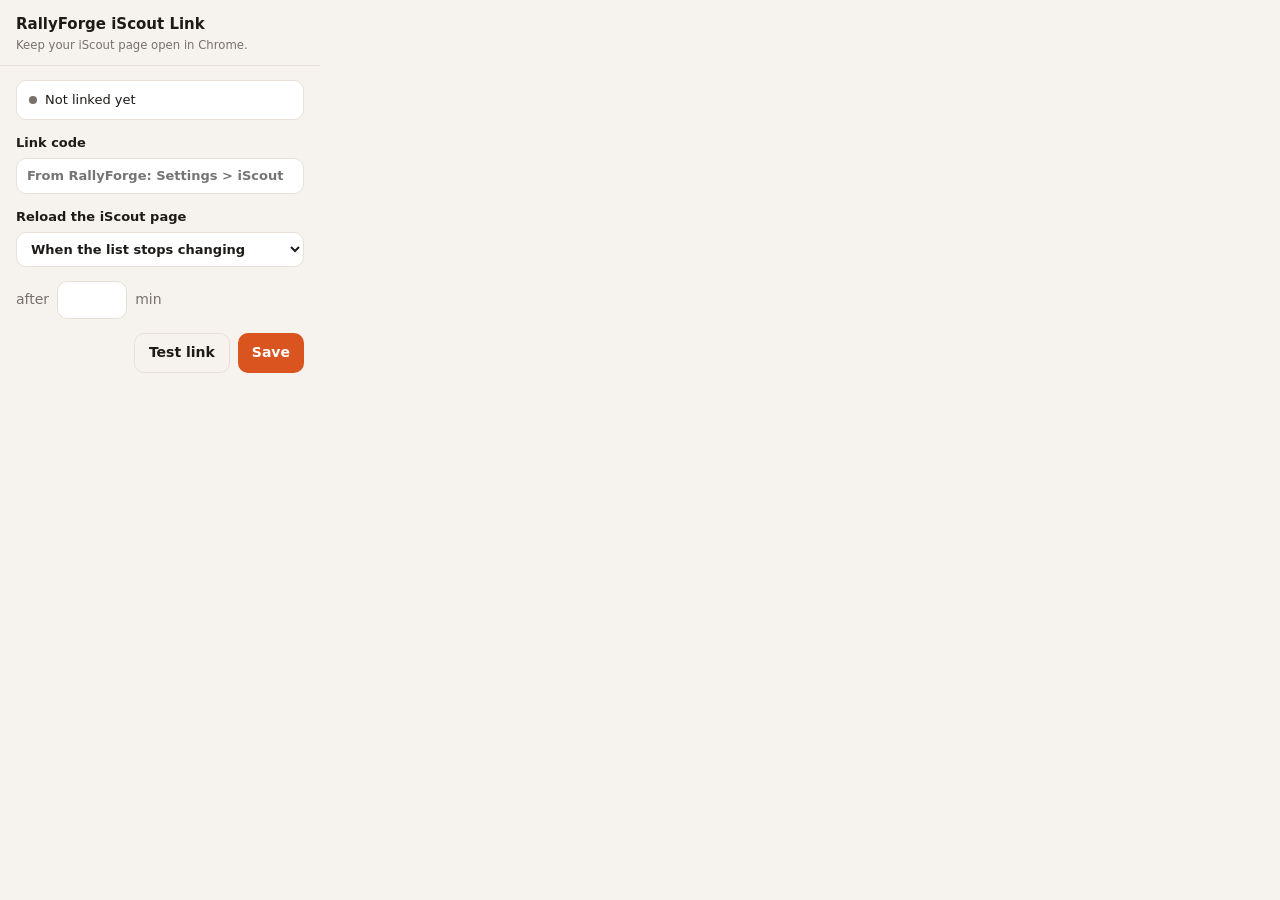
<file: v3.0.10/extension/popup.html>
<!doctype html>
<html><head><meta charset="utf-8"><title>RallyForge iScout Link</title>
<style>:root{--bg:#f6f3ee;--card:#fff;--ink:#1d1b18;--mute:#77716a;--line:#e6e0d7;--acc:#d9541e;--ok:#1f8a4c;--bad:#c0392b}@media (prefers-color-scheme:dark){:root{--bg:#1b1a18;--card:#252320;--ink:#f1ede6;--mute:#a59e94;--line:#38352f}}*{box-sizing:border-box}body{margin:0;width:320px;background:var(--bg);color:var(--ink);font:14px/1.4 system-ui,"Segoe UI",sans-serif}header{padding:14px 16px 10px;border-bottom:1px solid var(--line)}h1{font-size:15px;margin:0}header small{color:var(--mute)}main{padding:14px 16px;display:grid;gap:14px}label{display:grid;gap:6px;font-weight:600;font-size:13px}input,select{font:inherit;padding:8px 10px;border:1px solid var(--line);border-radius:10px;background:var(--card);color:var(--ink);width:100%}.row{display:flex;gap:8px;align-items:center}.row input{width:70px}.row span{color:var(--mute);font-weight:400}button{font:inherit;font-weight:600;border:0;border-radius:10px;padding:9px 14px;cursor:pointer;background:var(--acc);color:#fff}button.ghost{background:transparent;color:var(--ink);border:1px solid var(--line)}.st{display:flex;gap:8px;align-items:center;padding:10px 12px;border-radius:10px;background:var(--card);border:1px solid var(--line);font-size:13px}.dot{width:8px;height:8px;border-radius:50%;background:var(--mute);flex:none}.dot.ok{background:var(--ok)}.dot.bad{background:var(--bad)}.acts{display:flex;gap:8px;justify-content:flex-end}</style></head>
<body>
<header><h1>RallyForge iScout Link</h1><small>Keep your iScout page open in Chrome.</small></header>
<main>
  <div class="st"><span id="dot" class="dot"></span><span id="st">Not linked yet</span></div>
  <label>Link code<input id="code" placeholder="From RallyForge: Settings &gt; iScout" autocomplete="off"></label>
  <label>Reload the iScout page
    <select id="mode"><option value="smart">When the list stops changing</option><option value="every">Every few minutes</option><option value="off">Never</option></select>
  </label>
  <div class="row" id="minrow"><span>after</span><input id="min" type="number" min="1" max="60"><span>min</span></div>
  <div class="acts"><button class="ghost" id="test">Test link</button><button id="save">Save</button></div>
</main>
<script src="popup.js"></script>
</body></html>
</file>
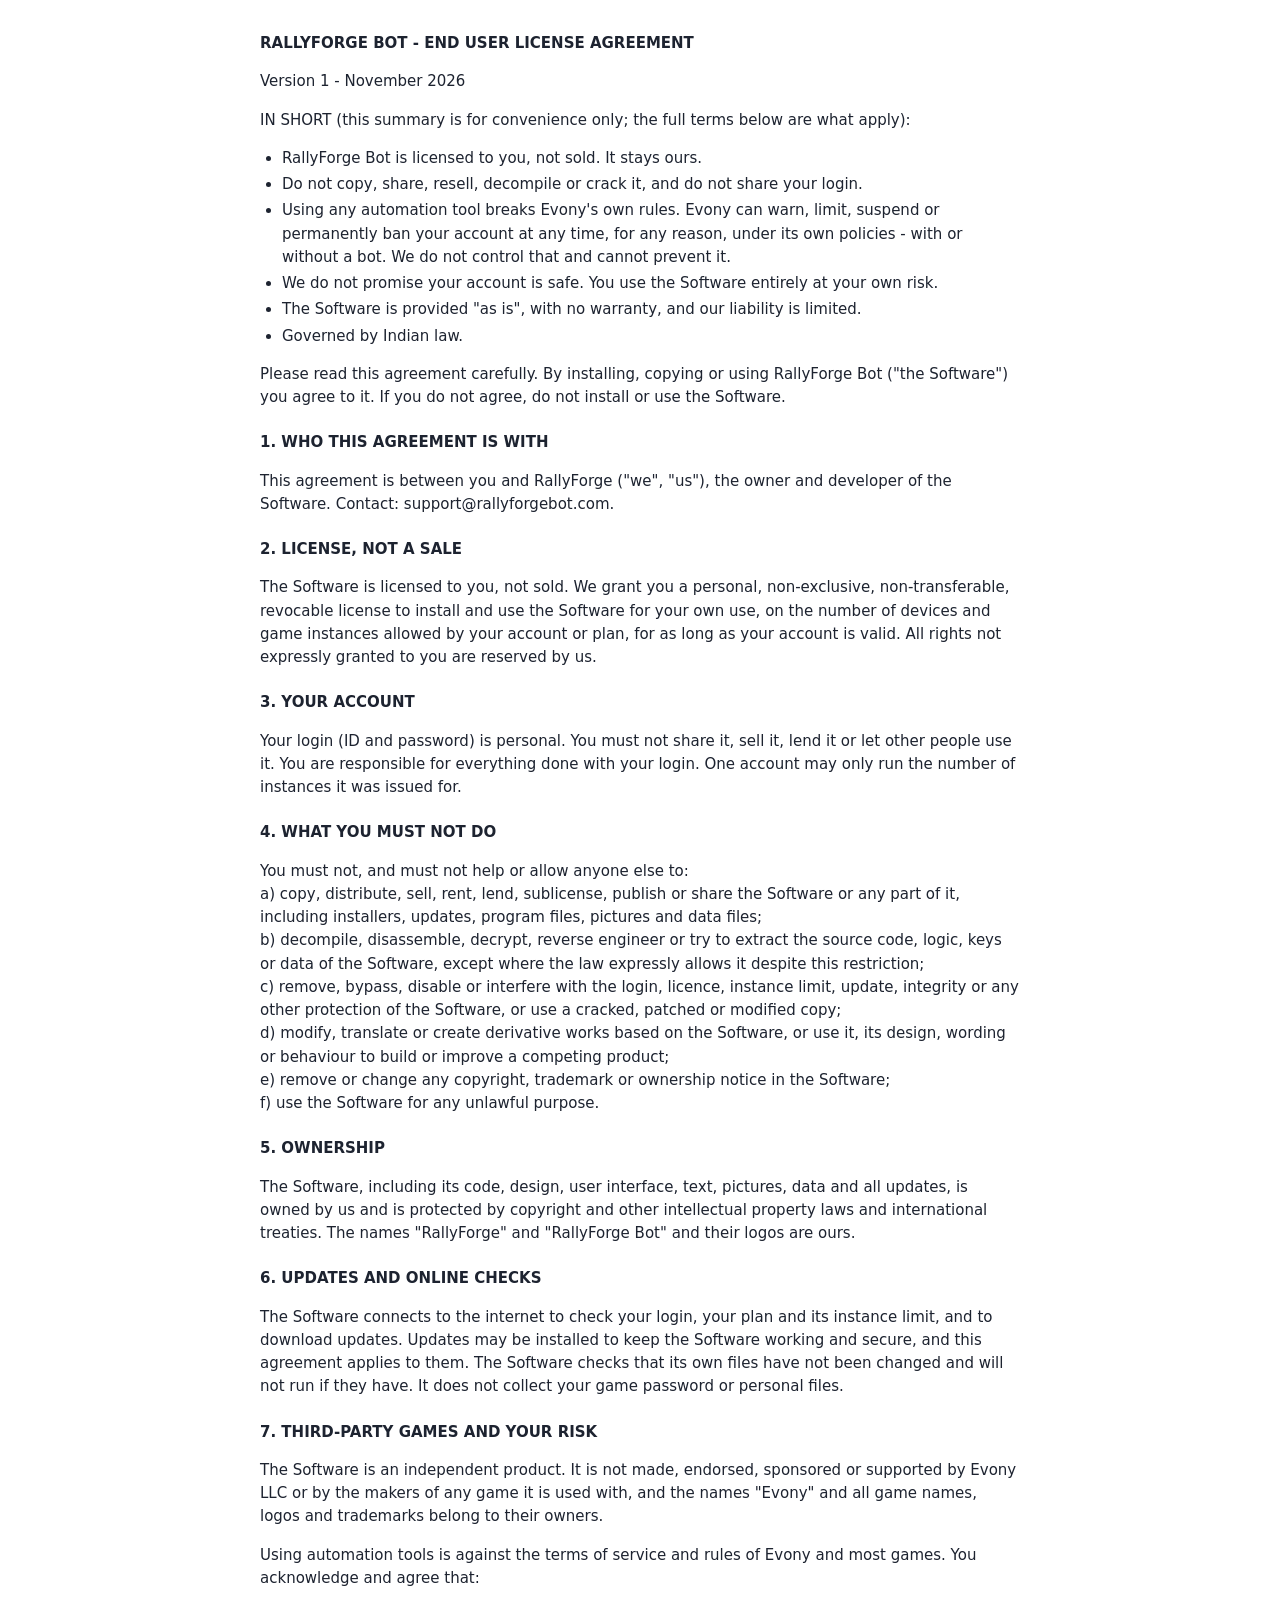
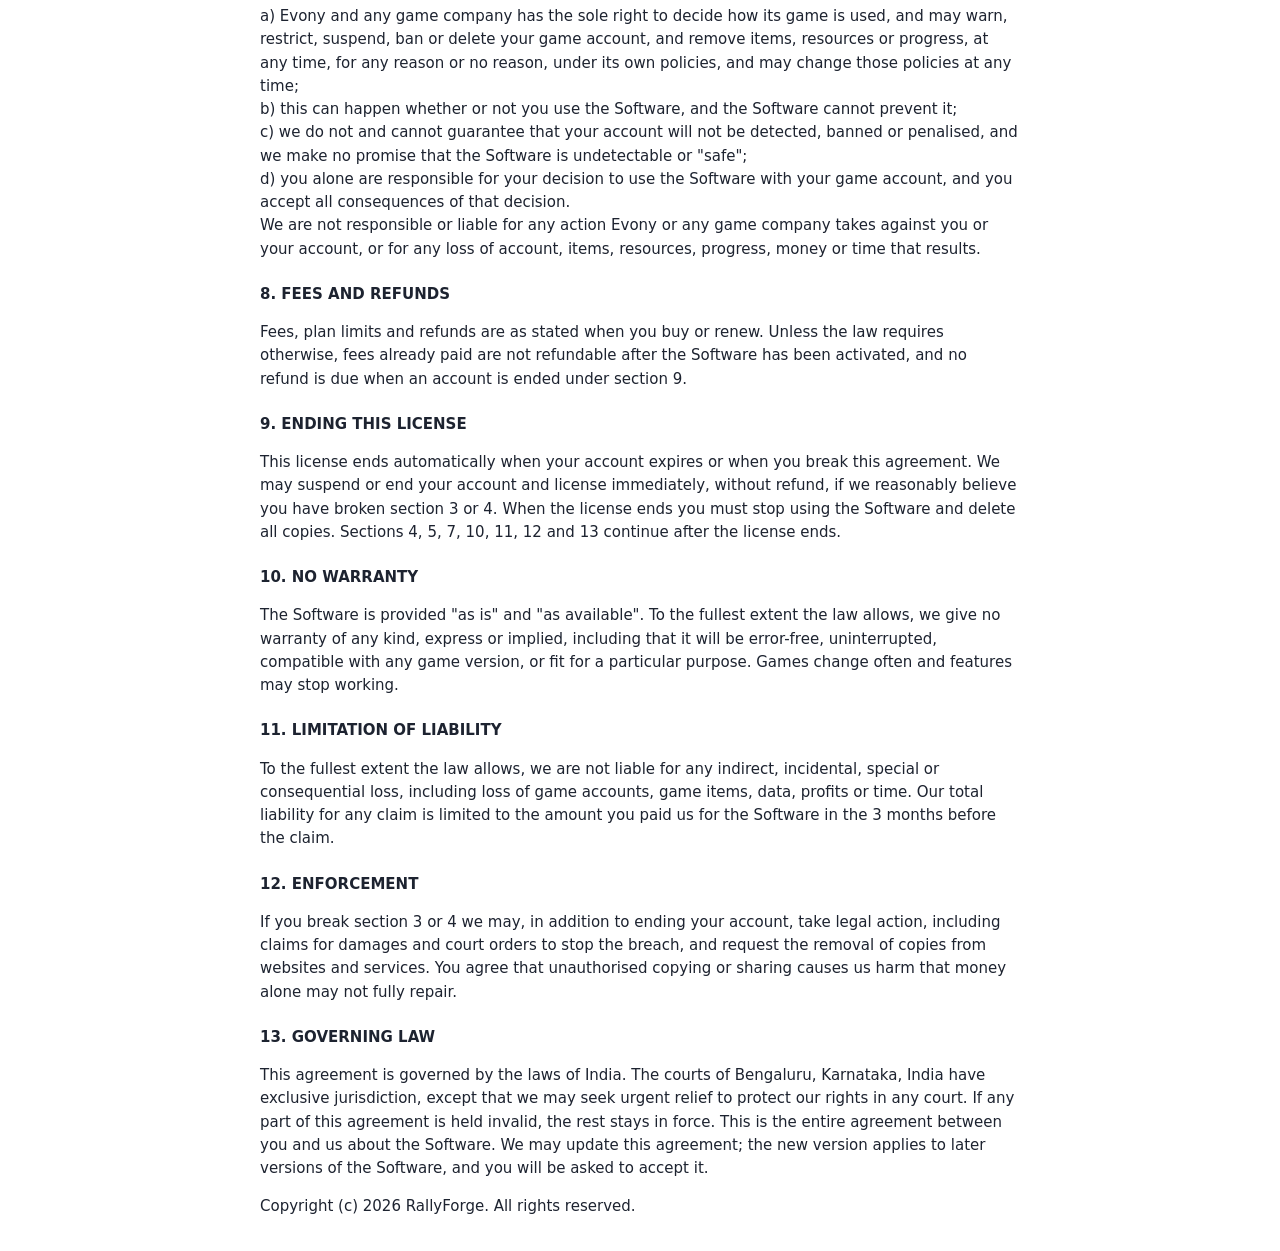
<file: v3.0.10/ui/eula.html>
<!doctype html><html lang="en"><head><meta charset="utf-8"><meta name="viewport" content="width=device-width,initial-scale=1"><title>RallyForge Bot - License Agreement</title><style>body{font:15px/1.55 system-ui,Segoe UI,sans-serif;max-width:760px;margin:32px auto;padding:0 16px;color:#1d2330;background:#fff}h2{font-size:15px;margin:22px 0 4px}ul{margin:4px 0 10px;padding-left:22px}li{margin:3px 0}@media(prefers-color-scheme:dark){body{background:#14171d;color:#e6e9ef}}</style></head><body><h2>RALLYFORGE BOT - END USER LICENSE AGREEMENT</h2><p>Version 1 - November 2026</p><p>IN SHORT (this summary is for convenience only; the full terms below are what apply):</p><ul><li>RallyForge Bot is licensed to you, not sold. It stays ours.</li><li>Do not copy, share, resell, decompile or crack it, and do not share your login.</li><li>Using any automation tool breaks Evony&#x27;s own rules. Evony can warn, limit, suspend or permanently ban your account at any time, for any reason, under its own policies - with or without a bot. We do not control that and cannot prevent it.</li><li>We do not promise your account is safe. You use the Software entirely at your own risk.</li><li>The Software is provided &quot;as is&quot;, with no warranty, and our liability is limited.</li><li>Governed by Indian law.</li></ul><p>Please read this agreement carefully. By installing, copying or using RallyForge Bot (&quot;the Software&quot;) you agree to it. If you do not agree, do not install or use the Software.</p><h2>1. WHO THIS AGREEMENT IS WITH</h2><p>This agreement is between you and RallyForge (&quot;we&quot;, &quot;us&quot;), the owner and developer of the Software. Contact: support@rallyforgebot.com.</p><h2>2. LICENSE, NOT A SALE</h2><p>The Software is licensed to you, not sold. We grant you a personal, non-exclusive, non-transferable, revocable license to install and use the Software for your own use, on the number of devices and game instances allowed by your account or plan, for as long as your account is valid. All rights not expressly granted to you are reserved by us.</p><h2>3. YOUR ACCOUNT</h2><p>Your login (ID and password) is personal. You must not share it, sell it, lend it or let other people use it. You are responsible for everything done with your login. One account may only run the number of instances it was issued for.</p><h2>4. WHAT YOU MUST NOT DO</h2><p>You must not, and must not help or allow anyone else to:<br>a) copy, distribute, sell, rent, lend, sublicense, publish or share the Software or any part of it, including installers, updates, program files, pictures and data files;<br>b) decompile, disassemble, decrypt, reverse engineer or try to extract the source code, logic, keys or data of the Software, except where the law expressly allows it despite this restriction;<br>c) remove, bypass, disable or interfere with the login, licence, instance limit, update, integrity or any other protection of the Software, or use a cracked, patched or modified copy;<br>d) modify, translate or create derivative works based on the Software, or use it, its design, wording or behaviour to build or improve a competing product;<br>e) remove or change any copyright, trademark or ownership notice in the Software;<br>f) use the Software for any unlawful purpose.</p><h2>5. OWNERSHIP</h2><p>The Software, including its code, design, user interface, text, pictures, data and all updates, is owned by us and is protected by copyright and other intellectual property laws and international treaties. The names &quot;RallyForge&quot; and &quot;RallyForge Bot&quot; and their logos are ours.</p><h2>6. UPDATES AND ONLINE CHECKS</h2><p>The Software connects to the internet to check your login, your plan and its instance limit, and to download updates. Updates may be installed to keep the Software working and secure, and this agreement applies to them. The Software checks that its own files have not been changed and will not run if they have. It does not collect your game password or personal files.</p><h2>7. THIRD-PARTY GAMES AND YOUR RISK</h2><p>The Software is an independent product. It is not made, endorsed, sponsored or supported by Evony LLC or by the makers of any game it is used with, and the names &quot;Evony&quot; and all game names, logos and trademarks belong to their owners.</p><p>Using automation tools is against the terms of service and rules of Evony and most games. You acknowledge and agree that:</p><p>a) Evony and any game company has the sole right to decide how its game is used, and may warn, restrict, suspend, ban or delete your game account, and remove items, resources or progress, at any time, for any reason or no reason, under its own policies, and may change those policies at any time;<br>b) this can happen whether or not you use the Software, and the Software cannot prevent it;<br>c) we do not and cannot guarantee that your account will not be detected, banned or penalised, and we make no promise that the Software is undetectable or &quot;safe&quot;;<br>d) you alone are responsible for your decision to use the Software with your game account, and you accept all consequences of that decision.<br>We are not responsible or liable for any action Evony or any game company takes against you or your account, or for any loss of account, items, resources, progress, money or time that results.</p><h2>8. FEES AND REFUNDS</h2><p>Fees, plan limits and refunds are as stated when you buy or renew. Unless the law requires otherwise, fees already paid are not refundable after the Software has been activated, and no refund is due when an account is ended under section 9.</p><h2>9. ENDING THIS LICENSE</h2><p>This license ends automatically when your account expires or when you break this agreement. We may suspend or end your account and license immediately, without refund, if we reasonably believe you have broken section 3 or 4. When the license ends you must stop using the Software and delete all copies. Sections 4, 5, 7, 10, 11, 12 and 13 continue after the license ends.</p><h2>10. NO WARRANTY</h2><p>The Software is provided &quot;as is&quot; and &quot;as available&quot;. To the fullest extent the law allows, we give no warranty of any kind, express or implied, including that it will be error-free, uninterrupted, compatible with any game version, or fit for a particular purpose. Games change often and features may stop working.</p><h2>11. LIMITATION OF LIABILITY</h2><p>To the fullest extent the law allows, we are not liable for any indirect, incidental, special or consequential loss, including loss of game accounts, game items, data, profits or time. Our total liability for any claim is limited to the amount you paid us for the Software in the 3 months before the claim.</p><h2>12. ENFORCEMENT</h2><p>If you break section 3 or 4 we may, in addition to ending your account, take legal action, including claims for damages and court orders to stop the breach, and request the removal of copies from websites and services. You agree that unauthorised copying or sharing causes us harm that money alone may not fully repair.</p><h2>13. GOVERNING LAW</h2><p>This agreement is governed by the laws of India. The courts of Bengaluru, Karnataka, India have exclusive jurisdiction, except that we may seek urgent relief to protect our rights in any court. If any part of this agreement is held invalid, the rest stays in force. This is the entire agreement between you and us about the Software. We may update this agreement; the new version applies to later versions of the Software, and you will be asked to accept it.</p><p>Copyright (c) 2026 RallyForge. All rights reserved.</p></body></html>
</file>
